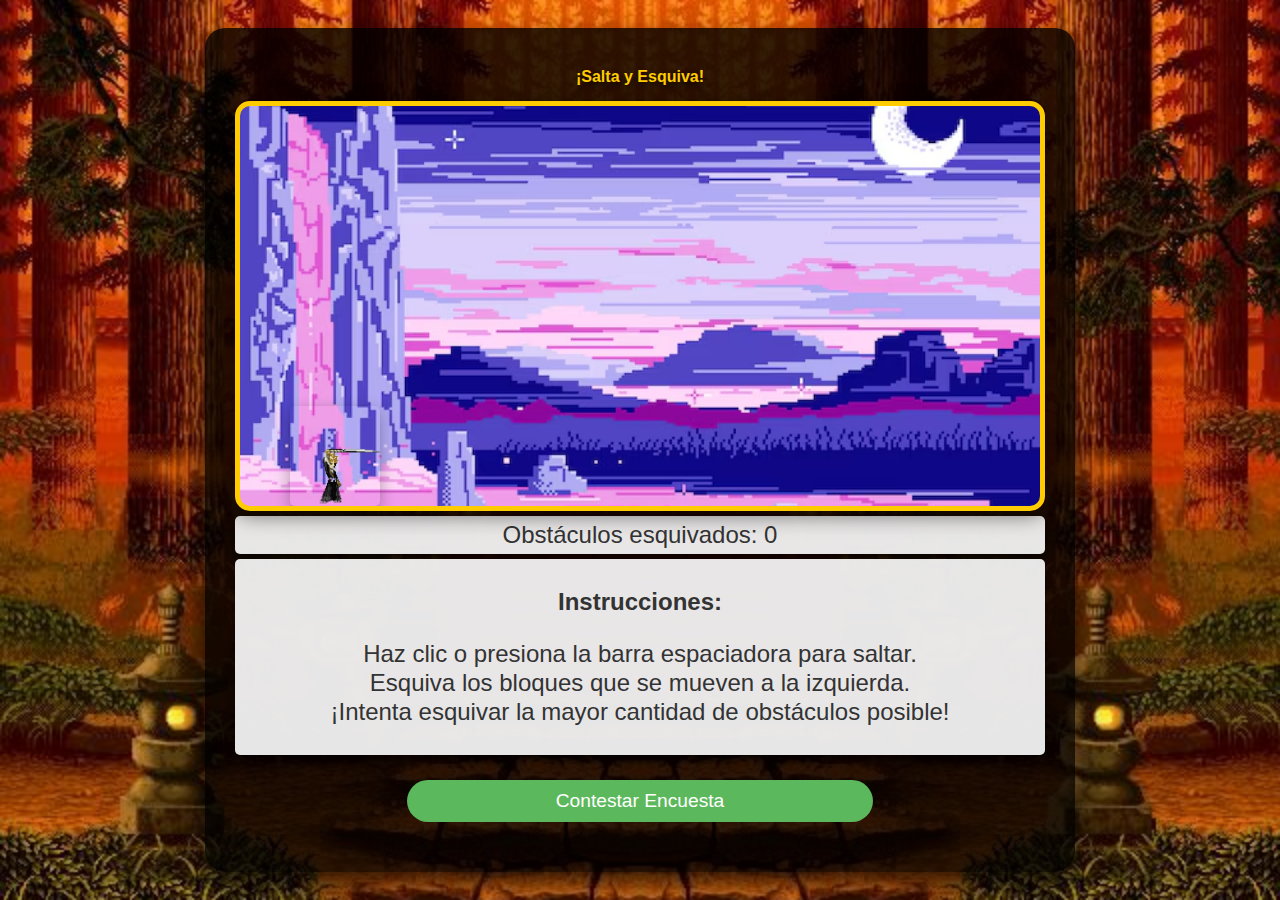
<file: index.html>
<!DOCTYPE html>
<html lang="es">
<head>
    <meta charset="UTF-8">
    <meta name="viewport" content="width=device-width, initial-scale=1.0">
    <link rel="stylesheet" href="css/style.css">
    <title>¡Salta y Esquiva!</title>
</head>
<body>
    <div class="container">
        <h1>¡Salta y Esquiva!</h1>
        <div id="game">
            <div id="character"></div>
            <div id="block"></div>
        </div>
        <div id="obstacle-counter">Obstáculos esquivados: 0</div>
        <div id="instructions">
            <p><strong>Instrucciones:</strong></p>
            <ul>
                <li>Haz clic o presiona la barra espaciadora para saltar.</li>
                <li>Esquiva los bloques que se mueven a la izquierda.</li>
                <li>¡Intenta esquivar la mayor cantidad de obstáculos posible!</li>
            </ul>
        </div>
        <div id="previous-score"></div>
        <a href="Encuesta.html" class="button">Contestar Encuesta</a>
    </div>
    
    <audio id="background-music" src="audio/little-princesss-theme.mp3" loop></audio>
    <script src="js/script.js"></script>
</body>
</html>
</file>
<file: css/style.css>
body {
    font-family: 'Arial', sans-serif;
    display: flex;
    justify-content: center;
    align-items: center;
    height: 100vh;
    margin: 0;
    background: url("2.jpg") no-repeat center center / cover; 
    color: #fff;
}

.container {
    text-align: center; 
    margin: 0 20px; 
    background: rgba(0, 0, 0, 0.8); /* Fondo oscuro */
    border-radius: 20px;
    padding: 30px;
    box-shadow: 0 15px 30px rgba(0, 0, 0, 0.8);
    transition: transform 0.3s;
}

.container:hover {
    transform: scale(1.05);
}

h1 {
    font-size: 1em; 
    margin-bottom: 15px; 
    text-shadow: 3px 3px 6px rgba(0, 0, 0, 0.7);
    animation: bounce 1s infinite alternate;
    color: #ffcc00; 
}

@keyframes bounce {
    0% { transform: translateY(0); }
    100% { transform: translateY(-10px); }
}

#game {
    width: 800px; 
    height: 400px; 
    position: relative;
    border: 5px solid #ffcc00; 
    background: url("fondo.avif") no-repeat center center / cover; 
    overflow: hidden;
    border-radius: 15px;
    box-shadow: 0 5px 20px rgba(0, 0, 0, 0.5);
}

#character {
    width: 90px; 
    height: 100px;
    background: url("ichigo-unscreen.gif") no-repeat center center / cover;
    position: absolute;
    bottom: 0; 
    left: 50px; 
    border-radius: 5px; 
    box-shadow: 0 5px 15px rgba(0, 0, 0, 0.3);
}

.animate {
    animation: jump 0.8s; 
}

@keyframes jump {
    0% { bottom: 0; }
    50% { bottom: 180px; } 
    100% { bottom: 0; }
}

#block {
    width: 60px; 
    height: 60px; 
    background: url("1.png") no-repeat center center / cover; 
    position: absolute;
    left: 800px; 
    bottom: 0; 
    animation: blockAnimation 2s linear infinite; 
}

@keyframes blockAnimation {
    0% { left: 800px; } 
    100% { left: -60px; } 
}

#obstacle-counter,
#instructions {
    margin-top: 5px; 
    font-size: 1.5em; 
    background-color: rgba(255, 255, 255, 0.9); 
    color: #333; 
    padding: 5px; 
    border-radius: 5px; 
    box-shadow: 0 3px 8px rgba(0, 0, 0, 0.5); 
}

#instructions ul {
    list-style-type: none;
    padding: 0;
}

#instructions li {
    margin: 1px 0;
    transition: color 0.3s, transform 0.3s;
}

#instructions li:hover {
    color: #ffcc00; 
    transform: scale(1.1); 
}

#previous-score {
    font-size: 1.2em; 
    color: #ccc; 
    margin-top: 5px;
}

button, .button {
    display: block;
    background-color: #5cb85c;
    color: white;
    padding: 10px 0;
    border: none;
    border-radius: 50px;
    cursor: pointer;
    transition: background-color 0.3s;
    margin: 20px auto;
    font-size: 1.2rem;
}

button:hover, .button:hover {
    background-color: #4cae4c;
}

/* Ajustes para el enlace tipo botón */
.button {
    display: inline-block;
    padding: 10px 10px;
    background-color: #5cb85c;
    color: white;
    text-align: center;
    text-decoration: none;
    border-radius: 50px;
    font-size: 1.2rem;
    transition: background-color 0.3s ease;
    width: 55%;
}
</file>
